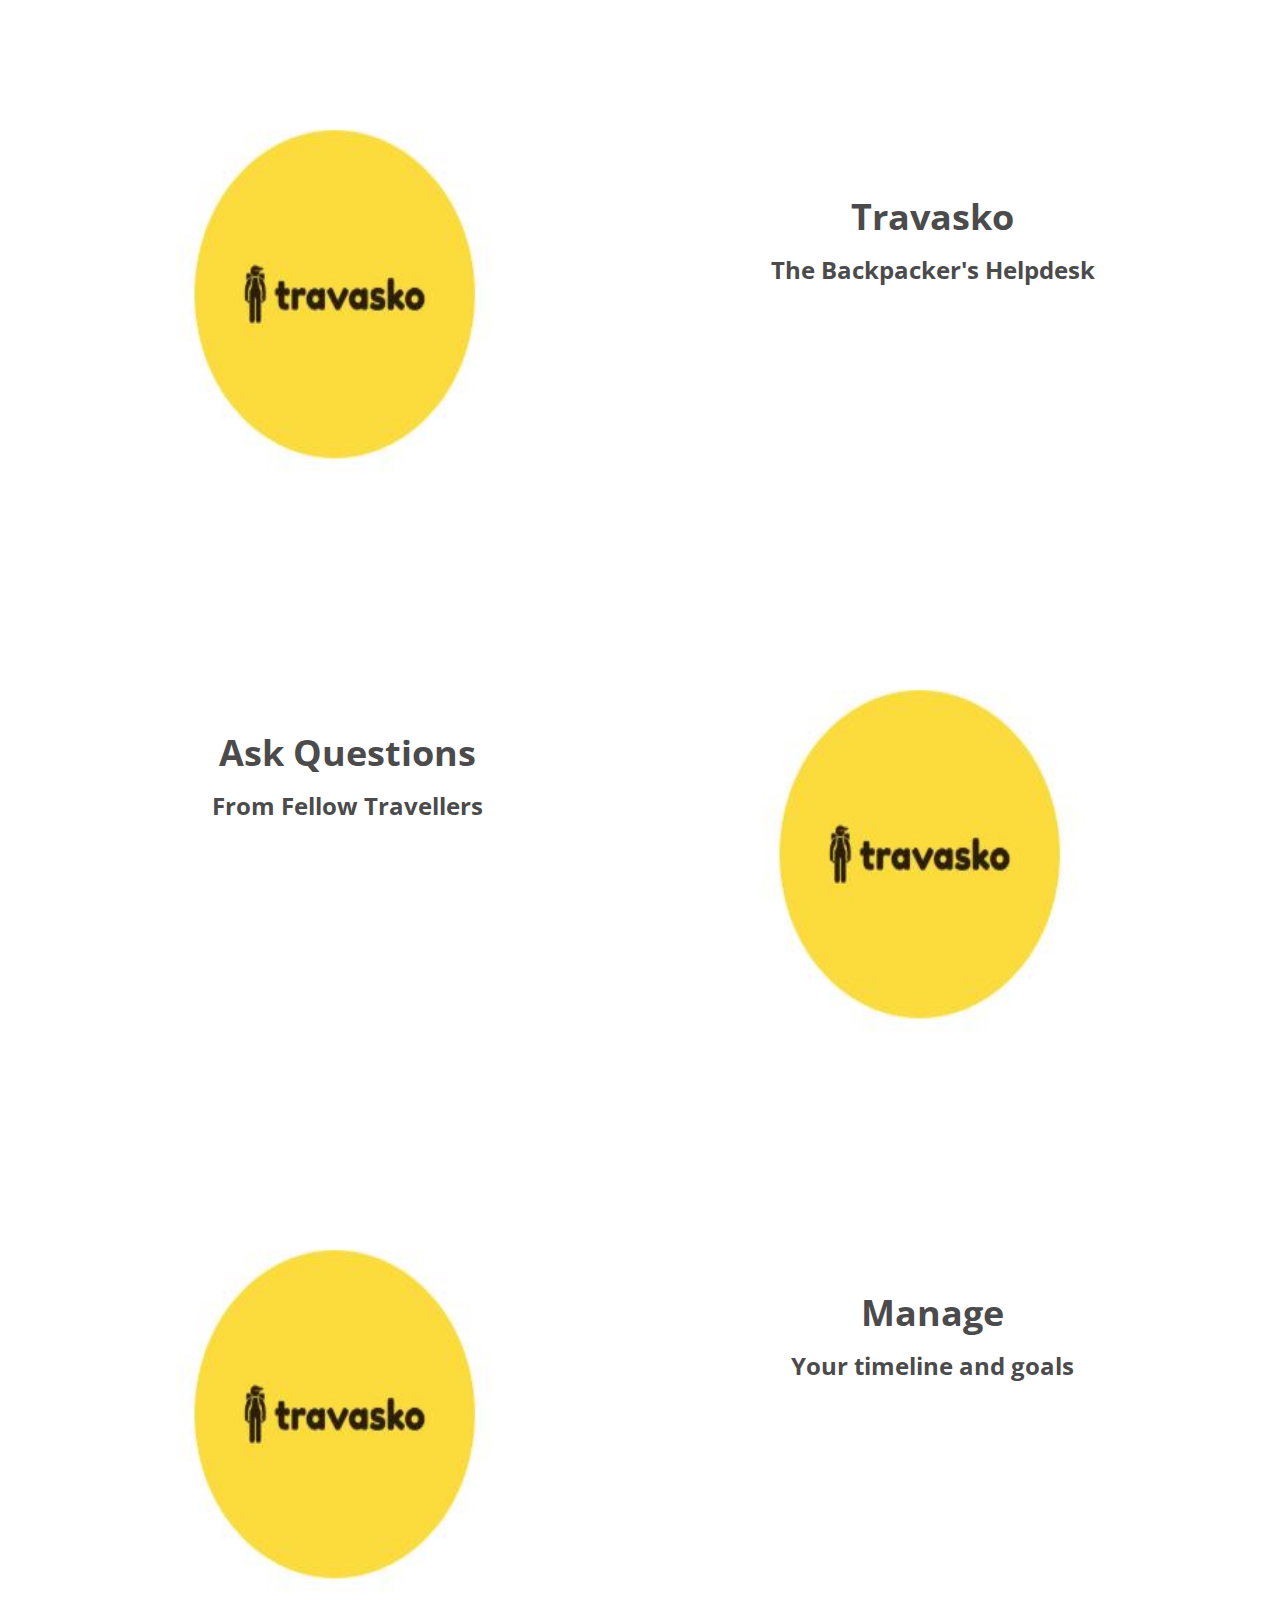
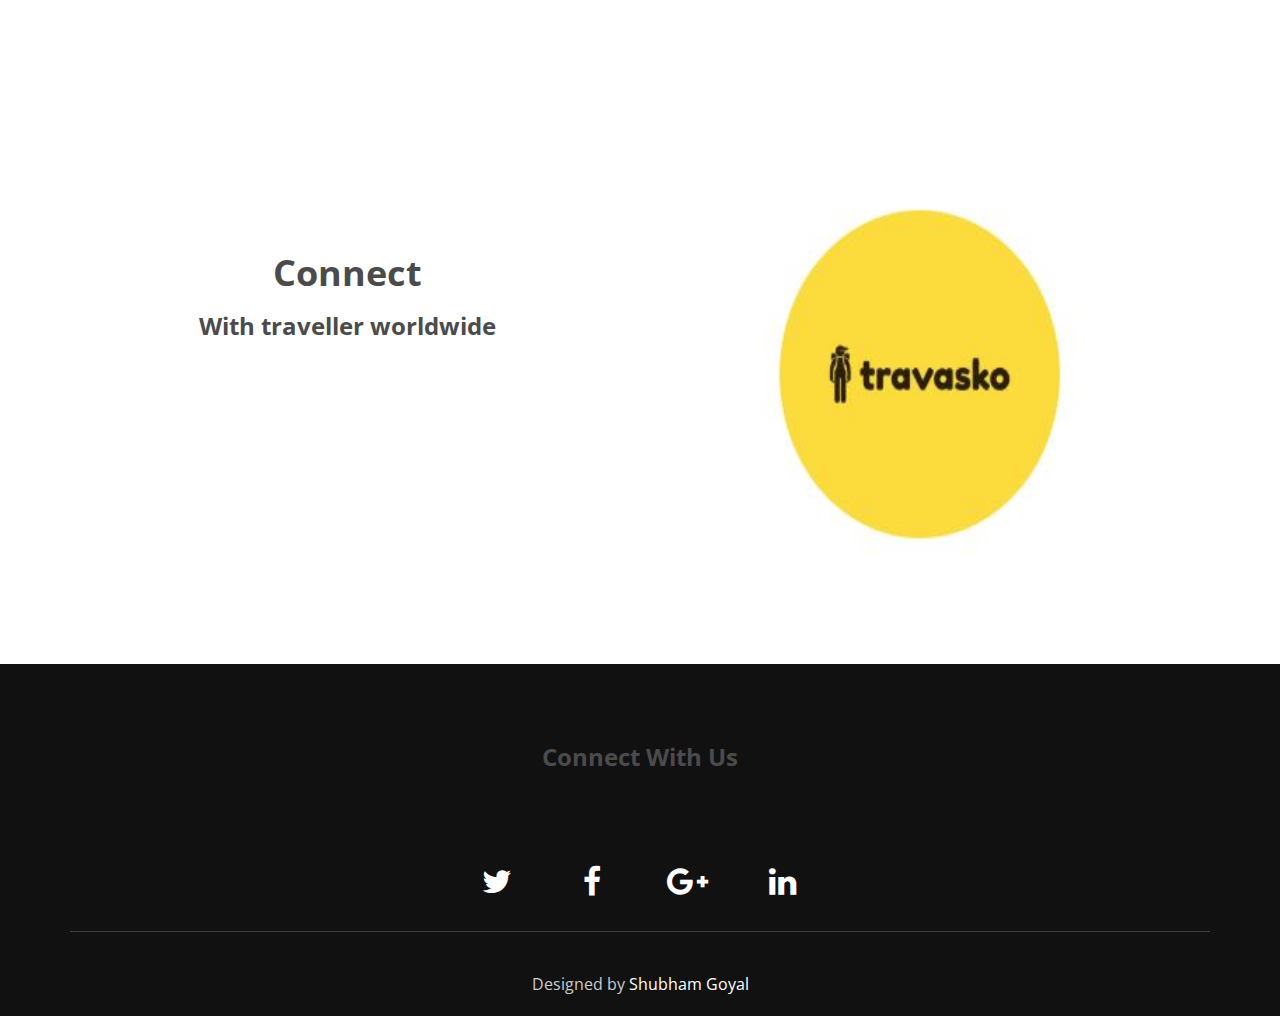
<file: Travasko land Page/index.html>
<!DOCTYPE html>
<html lang="en">

<head>
  <meta charset="utf-8">
  <meta name="viewport" content="width=device-width, initial-scale=1">
  <title>Mentor Education Bootstrap Theme</title>
  <meta name="description" content="Free Bootstrap Theme by BootstrapMade.com">
  <meta name="keywords" content="free website templates, free bootstrap themes, free template, free bootstrap, free website template">

  <link rel="stylesheet" type="text/css" href="https://fonts.googleapis.com/css?family=Open+Sans|Candal|Alegreya+Sans">
  <link rel="stylesheet" type="text/css" href="css/font-awesome.min.css">
  <link rel="stylesheet" type="text/css" href="css/bootstrap.min.css">
  <link rel="stylesheet" type="text/css" href="css/imagehover.min.css">
  <link rel="stylesheet" type="text/css" href="css/style.css">
  <!-- =======================================================
    Theme Name: Mentor
    Theme URL: https://bootstrapmade.com/mentor-free-education-bootstrap-theme/
    Author: BootstrapMade.com
    Author URL: https://bootstrapmade.com
  ======================================================= -->
</head>

<body>
  
    </br>
  <section id="testimonial" class="section-padding">
    <div class="container">
      <div class="row">
       
        <div class="col-md-6 col-sm-6">
          <div class="text-comment">
            <center><img src="img/TravaskoLogo.png" alt="Smiley face" width="450" height="400"></center>
          </div>
        </div>
        <div class="col-md-6 col-sm-6">
          <div class="text-comment">
              </br></br></br>
            <h1><center>Travasko</center></h1>
              <h2><center>The Backpacker's Helpdesk</center></h2>
          </div>
        </div>
      </div>
    </div>
  </section>
    <section id="testimonial" class="section-padding">
    <div class="container">
      <div class="row">
       
        <div class="col-md-6 col-sm-6">
          <div class="text-comment">
              </br></br>
            <h1><center>Ask Questions</center></h1>
              <h2><center>From Fellow Travellers</center></h2>
          </div>
        </div>
        <div class="col-md-6 col-sm-6">
          <div class="text-comment">
                        <center><img src="img/TravaskoLogo.png" alt="Smiley face" width="450" height="400"></center>
          </div>
        </div>
      </div>
    </div>
  </section>
    <section id="testimonial" class="section-padding">
    <div class="container">
      <div class="row">
       
        <div class="col-md-6 col-sm-6">
          <div class="text-comment">
                                   <center><img src="img/TravaskoLogo.png" alt="Smiley face" width="450" height="400"></center>
          </div>
        </div>
        <div class="col-md-6 col-sm-6">
          <div class="text-comment">
              </br></br>
          <h1><center>Manage</center></h1>
              <h2><center>Your timeline and goals</center></h2>
          </div>
        </div>
      </div>
    </div>
  </section>
    <section id="testimonial" class="section-padding">
    <div class="container">
      <div class="row">
       
        <div class="col-md-6 col-sm-6">
          <div class="text-comment">
              </br></br>
            <h1><center>Connect</center></h1>
              <h2><center>With traveller worldwide</center></h2>
          </div>
        </div>
        <div class="col-md-6 col-sm-6">
          <div class="text-comment">
                                   <center><img src="img/TravaskoLogo.png" alt="Smiley face" width="450" height="400"></center>
          </div>
        </div>
      </div>
    </div>
  </section>
  <!--/ Testimonial-->
  <!--Courses-->
  
  <!--/ Courses-->
  <!--Pricing-->
  
  <!--/ Pricing-->
  <!--Contact-->
  
  <!--/ Contact-->
  <!--Footer-->
  <footer id="footer" class="footer">
    <div class="container text-center">

      <h2>Connect With Us</h2>

      
      <!-- End newsletter-form -->
      <ul class="social-links">
        <li><a href="#link"><i class="fa fa-twitter fa-fw"></i></a></li>
        <li><a href="#link"><i class="fa fa-facebook fa-fw"></i></a></li>
        <li><a href="#link"><i class="fa fa-google-plus fa-fw"></i></a></li>
        <li><a href="#link"><i class="fa fa-linkedin fa-fw"></i></a></li>
      </ul>
      
        Designed by <a href="  ">Shubham Goyal</a>
      </div>
    </div>
  </footer>
  <!--/ Footer-->

  <script src="js/jquery.min.js"></script>
  <script src="js/jquery.easing.min.js"></script>
  <script src="js/bootstrap.min.js"></script>
  <script src="js/custom.js"></script>
  <script src="contactform/contactform.js"></script>

</body>

</html>
</file>
<file: Travasko land Page/css/imagehover.min.css>
/*
 * ImageHover.css - http://www.imagehover.io
 */
 [class*=' imghvr-'],[class^=imghvr-]{position:relative;display:inline-block;margin:0;max-width:100%;background-color:#2266a5;color:#fff;overflow:hidden;-webkit-backface-visibility:hidden;backface-visibility:hidden;-moz-osx-font-smoothing:grayscale;-webkit-transform:translateZ(0);transform:translateZ(0)}[class*=' imghvr-']>img,[class^=imghvr-]>img{vertical-align:top;max-width:100%}[class*=' imghvr-'] figcaption,[class^=imghvr-] figcaption{background-color:#135796;padding:30px;position:absolute;top:0;bottom:0;left:0;right:0;color:#fff}[class*=' imghvr-'] figcaption h1,[class*=' imghvr-'] figcaption h2,[class*=' imghvr-'] figcaption h3,[class*=' imghvr-'] figcaption h4,[class*=' imghvr-'] figcaption h5,[class*=' imghvr-'] figcaption h6,[class^=imghvr-] figcaption h1,[class^=imghvr-] figcaption h2,[class^=imghvr-] figcaption h3,[class^=imghvr-] figcaption h4,[class^=imghvr-] figcaption h5,[class^=imghvr-] figcaption h6{color:#fff}[class*=' imghvr-'] a,[class^=imghvr-] a{position:absolute;top:0;bottom:0;left:0;right:0;z-index:1}[class*=' imghvr-'],[class*=' imghvr-'] *,[class*=' imghvr-'] :after,[class*=' imghvr-'] :before,[class*=' imghvr-']:after,[class*=' imghvr-']:before,[class^=imghvr-],[class^=imghvr-] *,[class^=imghvr-] :after,[class^=imghvr-] :before,[class^=imghvr-]:after,[class^=imghvr-]:before{-webkit-box-sizing:border-box;box-sizing:border-box;-webkit-transition:all .35s ease;transition:all .35s ease}[class*=' imghvr-fade'] figcaption,[class*=' imghvr-fade']:hover>img,[class^=imghvr-fade] figcaption,[class^=imghvr-fade]:hover>img{opacity:0}[class*=' imghvr-fade']:hover figcaption,[class^=imghvr-fade]:hover figcaption{opacity:1}[class*=' imghvr-fade']:hover figcaption,[class*=' imghvr-fade']:hover>img,[class^=imghvr-fade]:hover figcaption,[class^=imghvr-fade]:hover>img{-webkit-transform:translate(0,0);transform:translate(0,0)}.imghvr-fade-in-up figcaption{-webkit-transform:translate(0,15%);transform:translate(0,15%)}.imghvr-fade-in-down figcaption{-webkit-transform:translate(0,-15%);transform:translate(0,-15%)}.imghvr-fade-in-left figcaption{-webkit-transform:translate(-15%,0);transform:translate(-15%,0)}.imghvr-fade-in-right figcaption{-webkit-transform:translate(15%,0);transform:translate(15%,0)}[class*=' imghvr-push-']:hover figcaption,[class^=imghvr-push-]:hover figcaption{-webkit-transform:translate(0,0);transform:translate(0,0)}.imghvr-push-up figcaption{-webkit-transform:translateY(100%);transform:translateY(100%)}.imghvr-push-down figcaption,.imghvr-push-up:hover>img{-webkit-transform:translateY(-100%);transform:translateY(-100%)}.imghvr-push-down:hover>img{-webkit-transform:translateY(100%);transform:translateY(100%)}.imghvr-push-left figcaption{-webkit-transform:translateX(100%);transform:translateX(100%)}.imghvr-push-left:hover>img,.imghvr-push-right figcaption{-webkit-transform:translateX(-100%);transform:translateX(-100%)}.imghvr-push-right:hover>img{-webkit-transform:translateX(100%);transform:translateX(100%)}[class*=' imghvr-slide-']:hover figcaption,[class^=imghvr-slide-]:hover figcaption{-webkit-transform:translate(0,0);transform:translate(0,0)}.imghvr-slide-up figcaption{-webkit-transform:translateY(100%);transform:translateY(100%)}.imghvr-slide-down figcaption{-webkit-transform:translateY(-100%);transform:translateY(-100%)}.imghvr-slide-left figcaption{-webkit-transform:translateX(100%);transform:translateX(100%)}.imghvr-slide-right figcaption{-webkit-transform:translateX(-100%);transform:translateX(-100%)}.imghvr-slide-top-left figcaption{-webkit-transform:translate(-100%,-100%);transform:translate(-100%,-100%)}.imghvr-slide-top-right figcaption{-webkit-transform:translate(100%,-100%);transform:translate(100%,-100%)}.imghvr-slide-bottom-left figcaption{-webkit-transform:translate(-100%,100%);transform:translate(-100%,100%)}.imghvr-slide-bottom-right figcaption{-webkit-transform:translate(100%,100%);transform:translate(100%,100%)}[class*=' imghvr-reveal-']:before,[class^=imghvr-reveal-]:before{position:absolute;top:0;bottom:0;left:0;right:0;content:'';background-color:#135796}[class*=' imghvr-reveal-'] figcaption,[class^=imghvr-reveal-] figcaption{opacity:0}[class*=' imghvr-reveal-']:hover:before,[class^=imghvr-reveal-]:hover:before{-webkit-transform:translate(0,0);transform:translate(0,0)}[class*=' imghvr-reveal-']:hover figcaption,[class^=imghvr-reveal-]:hover figcaption{opacity:1;-webkit-transition-delay:.21s;transition-delay:.21s}.imghvr-reveal-up:before{-webkit-transform:translateY(100%);transform:translateY(100%)}.imghvr-reveal-down:before{-webkit-transform:translateY(-100%);transform:translateY(-100%)}.imghvr-reveal-left:before{-webkit-transform:translateX(100%);transform:translateX(100%)}.imghvr-reveal-right:before{-webkit-transform:translateX(-100%);transform:translateX(-100%)}.imghvr-reveal-top-left:before{-webkit-transform:translate(-100%,-100%);transform:translate(-100%,-100%)}.imghvr-reveal-top-right:before{-webkit-transform:translate(100%,-100%);transform:translate(100%,-100%)}.imghvr-reveal-bottom-left:before{-webkit-transform:translate(-100%,100%);transform:translate(-100%,100%)}.imghvr-reveal-bottom-right:before{-webkit-transform:translate(100%,100%);transform:translate(100%,100%)}[class*=' imghvr-hinge-'],[class^=imghvr-hinge-]{-webkit-perspective:50em;perspective:50em}[class*=' imghvr-hinge-'] figcaption,[class^=imghvr-hinge-] figcaption{opacity:0;z-index:1}[class*=' imghvr-hinge-']:hover img,[class^=imghvr-hinge-]:hover img{opacity:0}[class*=' imghvr-hinge-']:hover figcaption,[class^=imghvr-hinge-]:hover figcaption{opacity:1;-webkit-transition-delay:.21s;transition-delay:.21s}.imghvr-hinge-up img{-webkit-transform-origin:50% 0;-ms-transform-origin:50% 0;transform-origin:50% 0}.imghvr-hinge-up figcaption{-webkit-transform:rotateX(90deg);transform:rotateX(90deg);-webkit-transform-origin:50% 100%;-ms-transform-origin:50% 100%;transform-origin:50% 100%}.imghvr-hinge-up:hover>img{-webkit-transform:rotateX(-90deg);transform:rotateX(-90deg)}.imghvr-hinge-up:hover figcaption{-webkit-transform:rotateX(0);transform:rotateX(0)}.imghvr-hinge-down img{-webkit-transform-origin:50% 100%;-ms-transform-origin:50% 100%;transform-origin:50% 100%}.imghvr-hinge-down figcaption{-webkit-transform:rotateX(-90deg);transform:rotateX(-90deg);-webkit-transform-origin:50% -50%;-ms-transform-origin:50% -50%;transform-origin:50% -50%}.imghvr-hinge-down:hover>img{-webkit-transform:rotateX(90deg);transform:rotateX(90deg);opacity:0}.imghvr-hinge-down:hover figcaption{-webkit-transform:rotateX(0);transform:rotateX(0)}.imghvr-hinge-left img{-webkit-transform-origin:0 50%;-ms-transform-origin:0 50%;transform-origin:0 50%}.imghvr-hinge-left figcaption{-webkit-transform:rotateY(-90deg);transform:rotateY(-90deg);-webkit-transform-origin:100% 50%;-ms-transform-origin:100% 50%;transform-origin:100% 50%}.imghvr-hinge-left:hover>img{-webkit-transform:rotateY(90deg);transform:rotateY(90deg)}.imghvr-hinge-left:hover figcaption{-webkit-transform:rotateY(0);transform:rotateY(0)}.imghvr-hinge-right img{-webkit-transform-origin:100% 50%;-ms-transform-origin:100% 50%;transform-origin:100% 50%}.imghvr-hinge-right figcaption{-webkit-transform:rotateY(90deg);transform:rotateY(90deg);-webkit-transform-origin:0 50%;-ms-transform-origin:0 50%;transform-origin:0 50%}.imghvr-hinge-right:hover>img{-webkit-transform:rotateY(-90deg);transform:rotateY(-90deg)}.imghvr-hinge-right:hover figcaption{-webkit-transform:rotateY(0);transform:rotateY(0)}[class*=' imghvr-flip-'],[class^=imghvr-flip-]{-webkit-perspective:50em;perspective:50em}[class*=' imghvr-flip-'] img,[class^=imghvr-flip-] img{backface-visibility:hidden}[class*=' imghvr-flip-'] figcaption,[class*=' imghvr-flip-']:hover>img,[class^=imghvr-flip-] figcaption,[class^=imghvr-flip-]:hover>img{opacity:0}[class*=' imghvr-flip-']:hover figcaption,[class^=imghvr-flip-]:hover figcaption{opacity:1;-webkit-transition-delay:.13999999999999999s;transition-delay:.13999999999999999s}.imghvr-flip-horiz figcaption{-webkit-transform:rotateX(90deg);transform:rotateX(90deg);-webkit-transform-origin:0 50%;-ms-transform-origin:0 50%;transform-origin:0 50%}.imghvr-flip-horiz:hover img{-webkit-transform:rotateX(-180deg);transform:rotateX(-180deg)}.imghvr-flip-horiz:hover figcaption{-webkit-transform:rotateX(0);transform:rotateX(0)}.imghvr-flip-vert figcaption{-webkit-transform:rotateY(90deg);transform:rotateY(90deg);-webkit-transform-origin:50% 0;-ms-transform-origin:50% 0;transform-origin:50% 0}.imghvr-flip-vert:hover>img{-webkit-transform:rotateY(-180deg);transform:rotateY(-180deg)}.imghvr-flip-vert:hover figcaption{-webkit-transform:rotateY(0);transform:rotateY(0)}.imghvr-flip-diag-1 figcaption{-webkit-transform:rotate3d(1,-1,0,100deg);transform:rotate3d(1,-1,0,100deg)}.imghvr-flip-diag-1:hover>img{-webkit-transform:rotate3d(-1,1,0,100deg);transform:rotate3d(-1,1,0,100deg)}.imghvr-flip-diag-1:hover figcaption{-webkit-transform:rotate3d(0,0,0,0deg);transform:rotate3d(0,0,0,0deg)}.imghvr-flip-diag-2 figcaption{-webkit-transform:rotate3d(1,1,0,100deg);transform:rotate3d(1,1,0,100deg)}.imghvr-flip-diag-2:hover>img{-webkit-transform:rotate3d(-1,-1,0,100deg);transform:rotate3d(-1,-1,0,100deg)}.imghvr-flip-diag-2:hover figcaption{-webkit-transform:rotate3d(0,0,0,0deg);transform:rotate3d(0,0,0,0deg)}[class*=' imghvr-shutter-out-']:before,[class^=imghvr-shutter-out-]:before{background:#135796;position:absolute;content:'';-webkit-transition-delay:105ms;transition-delay:105ms}[class*=' imghvr-shutter-out-'] figcaption,[class^=imghvr-shutter-out-] figcaption{opacity:0;-webkit-transition-delay:0s;transition-delay:0s}[class*=' imghvr-shutter-out-']:hover:before,[class^=imghvr-shutter-out-]:hover:before{-webkit-transition-delay:0s;transition-delay:0s}[class*=' imghvr-shutter-out-']:hover figcaption,[class^=imghvr-shutter-out-]:hover figcaption{opacity:1;-webkit-transition-delay:105ms;transition-delay:105ms}.imghvr-shutter-out-horiz:before{left:50%;right:50%;top:0;bottom:0}.imghvr-shutter-out-horiz:hover:before{left:0;right:0}.imghvr-shutter-out-vert:before{top:50%;bottom:50%;left:0;right:0}.imghvr-shutter-out-vert:hover:before{top:0;bottom:0}.imghvr-shutter-out-diag-1:before{top:50%;bottom:50%;left:-35%;right:-35%;-webkit-transform:rotate(45deg);transform:rotate(45deg)}.imghvr-shutter-out-diag-1:hover:before{top:-35%;bottom:-35%}.imghvr-shutter-out-diag-2:before{top:50%;bottom:50%;left:-35%;right:-35%;-webkit-transform:rotate(-45deg);transform:rotate(-45deg)}.imghvr-shutter-out-diag-2:hover:before{top:-35%;bottom:-35%}[class*=' imghvr-shutter-in-']:after,[class*=' imghvr-shutter-in-']:before,[class^=imghvr-shutter-in-]:after,[class^=imghvr-shutter-in-]:before{background:#135796;position:absolute;content:''}[class*=' imghvr-shutter-in-']:after,[class^=imghvr-shutter-in-]:after{top:0;left:0}[class*=' imghvr-shutter-in-']:before,[class^=imghvr-shutter-in-]:before{right:0;bottom:0}[class*=' imghvr-shutter-in-'] figcaption,[class^=imghvr-shutter-in-] figcaption{opacity:0;z-index:1}[class*=' imghvr-shutter-in-']:hover figcaption,[class^=imghvr-shutter-in-]:hover figcaption{opacity:1;-webkit-transition-delay:.21s;transition-delay:.21s}.imghvr-shutter-in-horiz:after,.imghvr-shutter-in-horiz:before{width:0;height:100%}.imghvr-shutter-in-horiz:hover:after,.imghvr-shutter-in-horiz:hover:before{width:50%}.imghvr-shutter-in-vert:after,.imghvr-shutter-in-vert:before{height:0;width:100%}.imghvr-shutter-in-vert:hover:after,.imghvr-shutter-in-vert:hover:before{height:50%}.imghvr-shutter-in-out-horiz:after,.imghvr-shutter-in-out-horiz:before{width:0;height:100%}.imghvr-shutter-in-out-horiz:hover:after,.imghvr-shutter-in-out-horiz:hover:before{width:100%;opacity:.75}.imghvr-shutter-in-out-vert:after,.imghvr-shutter-in-out-vert:before{height:0;width:100%}.imghvr-shutter-in-out-vert:hover:after,.imghvr-shutter-in-out-vert:hover:before{height:100%;opacity:.75}.imghvr-shutter-in-out-diag-1:after,.imghvr-shutter-in-out-diag-1:before{width:200%;height:200%;-webkit-transition:all .6s ease;transition:all .6s ease;opacity:.75}.imghvr-shutter-in-out-diag-1:after{-webkit-transform:skew(-45deg) translateX(-150%);transform:skew(-45deg) translateX(-150%)}.imghvr-shutter-in-out-diag-1:before{-webkit-transform:skew(-45deg) translateX(150%);transform:skew(-45deg) translateX(150%)}.imghvr-shutter-in-out-diag-1:hover:after{-webkit-transform:skew(-45deg) translateX(-50%);transform:skew(-45deg) translateX(-50%)}.imghvr-shutter-in-out-diag-1:hover:before{-webkit-transform:skew(-45deg) translateX(50%);transform:skew(-45deg) translateX(50%)}.imghvr-shutter-in-out-diag-2:after,.imghvr-shutter-in-out-diag-2:before{width:200%;height:200%;-webkit-transition:all .6s ease;transition:all .6s ease;opacity:.75}.imghvr-shutter-in-out-diag-2:after{-webkit-transform:skew(45deg) translateX(-100%);transform:skew(45deg) translateX(-100%)}.imghvr-shutter-in-out-diag-2:before{-webkit-transform:skew(45deg) translateX(100%);transform:skew(45deg) translateX(100%)}.imghvr-shutter-in-out-diag-2:hover:after,.imghvr-shutter-in-out-diag-2:hover:before{-webkit-transform:skew(45deg) translateX(0);transform:skew(45deg) translateX(0)}[class*=' imghvr-fold'],[class^=imghvr-fold]{-webkit-perspective:50em;perspective:50em}[class*=' imghvr-fold'] img,[class^=imghvr-fold] img{-webkit-transform-origin:50% 0;-ms-transform-origin:50% 0;transform-origin:50% 0}[class*=' imghvr-fold'] figcaption,[class^=imghvr-fold] figcaption{z-index:1;opacity:0}[class*=' imghvr-fold']:hover>img,[class^=imghvr-fold]:hover>img{opacity:0;-webkit-transition-delay:0;transition-delay:0}[class*=' imghvr-fold']:hover figcaption,[class^=imghvr-fold]:hover figcaption{-webkit-transform:rotateX(0) translate3d(0,0,0) scale(1);transform:rotateX(0) translate3d(0,0,0) scale(1);opacity:1;-webkit-transition-delay:.21s;transition-delay:.21s}.imghvr-fold-up>img{-webkit-transform-origin:50% 0;-ms-transform-origin:50% 0;transform-origin:50% 0}.imghvr-fold-up figcaption{-webkit-transform:rotateX(-90deg) translate3d(0,-50%,0) scale(.6);transform:rotateX(-90deg) translate3d(0,-50%,0) scale(.6);-webkit-transform-origin:50% 100%;-ms-transform-origin:50% 100%;transform-origin:50% 100%}.imghvr-fold-up:hover>img{-webkit-transform:rotateX(90deg) scale(.6) translateY(50%);transform:rotateX(90deg) scale(.6) translateY(50%)}.imghvr-fold-down>img{-webkit-transform-origin:50% 100%;-ms-transform-origin:50% 100%;transform-origin:50% 100%}.imghvr-fold-down figcaption{-webkit-transform:rotateX(90deg) translate3d(0,50%,0) scale(.6);transform:rotateX(90deg) translate3d(0,50%,0) scale(.6);-webkit-transform-origin:50% 0;-ms-transform-origin:50% 0;transform-origin:50% 0}.imghvr-fold-down:hover>img{-webkit-transform:rotateX(-90deg) scale(.6) translateY(-50%);transform:rotateX(-90deg) scale(.6) translateY(-50%)}.imghvr-fold-left>img{-webkit-transform-origin:0 50%;-ms-transform-origin:0 50%;transform-origin:0 50%}.imghvr-fold-left figcaption{-webkit-transform:rotateY(90deg) translate3d(-50%,0,0) scale(.6);transform:rotateY(90deg) translate3d(-50%,0,0) scale(.6);-webkit-transform-origin:100% 50%;-ms-transform-origin:100% 50%;transform-origin:100% 50%}.imghvr-fold-left:hover>img{-webkit-transform:rotateY(-90deg) scale(.6) translateX(50%);transform:rotateY(-90deg) scale(.6) translateX(50%)}.imghvr-fold-right{-webkit-perspective:50em;perspective:50em}.imghvr-fold-right>img{-webkit-transform-origin:100% 50%;-ms-transform-origin:100% 50%;transform-origin:100% 50%}.imghvr-fold-right figcaption{-webkit-transform:rotateY(-90deg) translate3d(50%,0,0) scale(.6);transform:rotateY(-90deg) translate3d(50%,0,0) scale(.6);-webkit-transform-origin:0 50%;-ms-transform-origin:0 50%;transform-origin:0 50%}.imghvr-fold-right:hover>img{-webkit-transform:rotateY(90deg) scale(.6) translateX(-50%);transform:rotateY(90deg) scale(.6) translateX(-50%)}.imghvr-zoom-in figcaption{opacity:0;-webkit-transform:scale(.5);transform:scale(.5)}.imghvr-zoom-in:hover figcaption{-webkit-transform:scale(1);transform:scale(1);opacity:1}[class*=' imghvr-zoom-out'] figcaption,[class^=imghvr-zoom-out] figcaption{-webkit-transform:scale(.5);transform:scale(.5);-webkit-transform-origin:50% 50%;-ms-transform-origin:50% 50%;transform-origin:50% 50%;opacity:0}[class*=' imghvr-zoom-out'].hover figcaption,[class*=' imghvr-zoom-out']:hover figcaption,[class^=imghvr-zoom-out].hover figcaption,[class^=imghvr-zoom-out]:hover figcaption{-webkit-transform:scale(1);transform:scale(1);opacity:1;-webkit-transition-delay:.35s;transition-delay:.35s}.imghvr-zoom-out:hover>img{-webkit-transform:scale(.5);transform:scale(.5);opacity:0}.imghvr-zoom-out-up.hover>img,.imghvr-zoom-out-up:hover>img{-webkit-animation:imghvr-zoom-out-up .40249999999999997s linear;animation:imghvr-zoom-out-up .40249999999999997s linear;-webkit-animation-iteration-count:1;animation-iteration-count:1;-webkit-animation-fill-mode:forwards;animation-fill-mode:forwards}@-webkit-keyframes imghvr-zoom-out-up{50%{-webkit-transform:scale(.8) translateY(0);transform:scale(.8) translateY(0);opacity:.5}100%{-webkit-transform:scale(.8) translateY(-150%);transform:scale(.8) translateY(-150%);opacity:.5}}@keyframes imghvr-zoom-out-up{50%{-webkit-transform:scale(.8) translateY(0);transform:scale(.8) translateY(0);opacity:.5}100%{-webkit-transform:scale(.8) translateY(-150%);transform:scale(.8) translateY(-150%);opacity:.5}}.imghvr-zoom-out-down.hover>img,.imghvr-zoom-out-down:hover>img{-webkit-animation:imghvr-zoom-out-down .40249999999999997s linear;animation:imghvr-zoom-out-down .40249999999999997s linear;-webkit-animation-iteration-count:1;animation-iteration-count:1;-webkit-animation-fill-mode:forwards;animation-fill-mode:forwards}@-webkit-keyframes imghvr-zoom-out-down{50%{-webkit-transform:scale(.8) translateY(0);transform:scale(.8) translateY(0);opacity:.5}100%{-webkit-transform:scale(.8) translateY(150%);transform:scale(.8) translateY(150%);opacity:.5}}@keyframes imghvr-zoom-out-down{50%{-webkit-transform:scale(.8) translateY(0);transform:scale(.8) translateY(0);opacity:.5}100%{-webkit-transform:scale(.8) translateY(150%);transform:scale(.8) translateY(150%);opacity:.5}}.imghvr-zoom-out-left.hover>img,.imghvr-zoom-out-left:hover>img{-webkit-animation:imghvr-zoom-out-left .40249999999999997s linear;animation:imghvr-zoom-out-left .40249999999999997s linear;-webkit-animation-iteration-count:1;animation-iteration-count:1;-webkit-animation-fill-mode:forwards;animation-fill-mode:forwards}@-webkit-keyframes imghvr-zoom-out-left{50%{-webkit-transform:scale(.8) translateX(0);transform:scale(.8) translateX(0);opacity:.5}100%{-webkit-transform:scale(.8) translateX(-150%);transform:scale(.8) translateX(-150%);opacity:.5}}@keyframes imghvr-zoom-out-left{50%{-webkit-transform:scale(.8) translateX(0);transform:scale(.8) translateX(0);opacity:.5}100%{-webkit-transform:scale(.8) translateX(-150%);transform:scale(.8) translateX(-150%);opacity:.5}}.imghvr-zoom-out-right.hover>img,.imghvr-zoom-out-right:hover>img{-webkit-animation:imghvr-zoom-out-right .40249999999999997s linear;animation:imghvr-zoom-out-right .40249999999999997s linear;-webkit-animation-iteration-count:1;animation-iteration-count:1;-webkit-animation-fill-mode:forwards;animation-fill-mode:forwards}@-webkit-keyframes imghvr-zoom-out-right{50%{-webkit-transform:scale(.8) translateX(0);transform:scale(.8) translateX(0);opacity:.5}100%{-webkit-transform:scale(.8) translateX(150%);transform:scale(.8) translateX(150%);opacity:.5}}@keyframes imghvr-zoom-out-right{50%{-webkit-transform:scale(.8) translateX(0);transform:scale(.8) translateX(0);opacity:.5}100%{-webkit-transform:scale(.8) translateX(150%);transform:scale(.8) translateX(150%);opacity:.5}}.imghvr-zoom-out-flip-horiz{-webkit-perspective:50em;perspective:50em}.imghvr-zoom-out-flip-horiz figcaption{opacity:0;-webkit-transform:rotateX(90deg) translateY(-100%) scale(.5);transform:rotateX(90deg) translateY(-100%) scale(.5)}.imghvr-zoom-out-flip-horiz.hover>img,.imghvr-zoom-out-flip-horiz:hover>img{-webkit-transform:rotateX(-100deg) translateY(50%) scale(.5);transform:rotateX(-100deg) translateY(50%) scale(.5);opacity:0;-webkit-transition-delay:0;transition-delay:0}.imghvr-zoom-out-flip-horiz.hover figcaption,.imghvr-zoom-out-flip-horiz:hover figcaption{-webkit-transform:rotateX(0) translateY(0) scale(1);transform:rotateX(0) translateY(0) scale(1);opacity:1;-webkit-transition-delay:.35s;transition-delay:.35s}.imghvr-zoom-out-flip-vert{-webkit-perspective:50em;perspective:50em}.imghvr-zoom-out-flip-vert figcaption{opacity:0;-webkit-transform:rotateY(90deg) translate(50%,0) scale(.5);transform:rotateY(90deg) translate(50%,0) scale(.5)}.imghvr-zoom-out-flip-vert.hover>img,.imghvr-zoom-out-flip-vert:hover>img{-webkit-transform:rotateY(-100deg) translateX(50%) scale(.5);transform:rotateY(-100deg) translateX(50%) scale(.5);opacity:0;-webkit-transition-delay:0;transition-delay:0}.imghvr-zoom-out-flip-vert.hover figcaption,.imghvr-zoom-out-flip-vert:hover figcaption{-webkit-transform:rotateY(0) translate(0,0) scale(1);transform:rotateY(0) translate(0,0) scale(1);opacity:1;-webkit-transition-delay:.35s;transition-delay:.35s}.imghvr-blur figcaption{opacity:0}.imghvr-blur:hover>img{-webkit-filter:blur(30px);filter:blur(30px);-webkit-transform:scale(1.2);transform:scale(1.2);opacity:0}.imghvr-blur:hover figcaption{opacity:1;-webkit-transition-delay:.21s;transition-delay:.21s}
</file>
<file: Travasko land Page/css/style.css>
/*
    Theme Name: Mentor
    Theme URL: https://bootstrapmade.com/mentor-free-education-bootstrap-theme/
    Author: BootstrapMade.com
    Author URL: https://bootstrapmade.com
*/

body {
	font-size: 15px;
    line-height: 1.52;
    color: #717f86;
    font-size: 16px;
	font-family: 'Open Sans', sans-serif;
    font-weight: 400;
}
ol, ul {
	list-style: none;
}
blockquote, q {
	quotes: none;
}
blockquote:before, blockquote:after,
q:before, q:after {
	content: '';
	content: none;
}
table {
	border-collapse: collapse;
	border-spacing: 0;
}
.section-padding{
	padding: 60px 0px;
}
h1, h2, h3, h4, h5, h6{
    font-family: Open Sans, sans-serif;
    font-weight: 700;
    color: #4B4B4C;
}
a{
    color: #5fcf80;
}
a:hover, a:focus{
    color: #5fcf80;
}
/***********************************
Navigation bar
************************************/
.navbar-default .navbar-brand {
    color: #5FCF80;
}
.navbar-default {
    background-color: #ffffff;
}
.course-text{
    padding: 84px;
}
.navbar-default .navbar-nav > li > a {
    color: #717f86;
    font-size: 14px;
    font-weight: 700;
}
.navbar-nav > li > a{
	padding: 0px;
	margin: 10px 5px;
	padding: 10px 15px;
}
.navbar-default .navbar-nav > li > a:focus, .navbar-default .navbar-nav > li > a:hover
{
	color: #5FCF80;
}

.navbar-nav .active a{
    background: none !important;
    color: #5FCF80 !important;
    outline: none;
}

.btn-trial a{
	background-color: #5FCF80;
	border-radius: 25px;
	color: #ffffff !important;
	border: 1px solid #5FCF80;
}
.btn-trial a:hover, .btn-trial a:focus{
	border: 1px solid #5FCF80;
	background-color: #fff;
	color: #5FCF80 !important;
}
.navbar-default .navbar-brand {
    font-family: 'Dosis', sans-serif !important;
    font-weight: 700;
    text-transform: uppercase;
    padding: 0px;
    height: inherit;
    font-size: 36px;
    margin: 20px 0px;
}
.navbar-default .navbar-brand span{
	font-weight: 100 !important;
}
.navbar {
    margin-bottom: 0px;
}
.padding-zero{
	padding: 0px;
}
.mart20{
	margin-top: 20px;
}
/***********************************
Banner
************************************/
.banner{
	background: url('../img/bg-banner.jpg') no-repeat center top;
    background-size: cover;
	min-height: 580px;
    position: relative;
}
.bg-color{
	background-color: RGBA(12, 11, 11, 0.82);
	min-height: 580px;
}
.text-dec{
	font-size: 24px;
	padding: 10px 20px;
    margin: 15px 0;
	text-transform: uppercase;
    color: #fff;
}
.text-border{
	border: 5px solid #5FCF80;
	display: inline-block;
	margin-top: 150px;
}
.intro-para{
	font-family: 'Alegreya Sans', sans-serif;
	font-size: 45px;
	color: #fff;
	margin-top: 30px;
}
.quote .btn{
    background-color:
}
.modal-dialog {
    width: 600px;
    margin: 150px auto;
}
.mouse {
    width: 25px;
    height: 45px;
    border: 2px solid #fff;
    position: absolute;
    bottom: 40px;
    left: 50%;
    margin-left: -12.5px;
    border-radius: 12px;
}
@-webkit-keyframes rotateplane {
    0%   {top:10px;}
    25%  {top:14px;}
    50%  {top:19px;}
    75%  {top:24px;}
    100% {top:28px;}
}
@-moz-keyframes rotateplane {
    0%   {top:10px;}
    25%  {top:14px;}
    50%  {top:19px;}
    75%  {top:24px;}
    100% {top:28px;}
}
@-o-keyframes rotateplane {
    0%   {top:10px;}
    25%  {top:14px;}
    50%  {top:19px;}
    75%  {top:24px;}
    100% {top:28px;}
}
.mouse::after {
    content: "";
    position: absolute;
    height: 5px;
    width: 5px;
    background-color: #fff;
    border-radius: 100%;
    left: 50%;
    top:10px;
    margin-left: -2.5px;
    transition:all 0.3s ease-in;

     -webkit-animation-name: rotateplane; /* Chrome, Safari, Opera */
    -webkit-animation-duration: 2s; /* Chrome, Safari, Opera */
    animation-name: rotateplane;
    animation-duration: 2s;
    animation-iteration-count: infinite;
}
.modal-content h4 {
    font-size: 1.5em;
    font-weight: 700;
}
.login-box-body {
    padding: 15px 30px;
}
.login-box-msg, .register-box-msg {
    margin: 0px;
    text-align: center;
    padding: 0px 20px 20px;
}
.modal-sm {
    width: 400px;
}
.padleft-right{
    padding-left: 5px;
    padding-right: 0px;
}
.big-text{
    font-size: 35px;
}
.small-text{
    font-size: 16px;
}
.quote .btn{
    background-color: #5fcf80;
    color: #fff;
    -webkit-transition: all 0.3s ease-in-out;
  -moz-transition: all 0.3s ease-in-out;
  transition: all 0.3s ease-in-out;
  margin-top: 10px;
}
.quote .btn:hover, .quote .btn:focus{
    background-color: #fff;
    color: #5fcf80;
    border-color: #fff;
     -webkit-transition: all 0.3s ease-in-out;
  -moz-transition: all 0.3s ease-in-out;
  transition: all 0.3s ease-in-out;
}
/***********************************
Features
************************************/
h2{
	font-size: 24px;
	padding-bottom: 15px;
}
.bottom-line{
	width: 25px;
	height: 3px;
	background-color: rgb(99, 122, 145);
}
.fea{
	margin-top: 25px;
}
.fea-img {
  width: 20%;
}
.heading {
    width: 80%;
}
.fea i {
    font-size: 39px;
    color: #5FCF80;
    margin-top: 7px;
}
.heading h4 {
    font-size: 17px;
    line-height: 1.25;
    font-weight: 700;
    color: #000;
    margin: 10px 0px;
    text-align: left;
}
.heading p {
  text-align: left;
}
/***********************************
 Organisations
************************************/
#organisations{
    background-color: rgb(247, 247, 247);
}
.orga-stru
{
    background-color: #5FCF80;
    width: 109px;
    height: auto;
    padding: 10px 10px 25px 10px;
    text-align: center;
    border-radius: 0px 80px 99px 99px;
    -moz-border-radius: 0px 80px 99px 99px;
    -webkit-border-radius: 0px 80px 99px 99px;
    -o-border-radius: 0px 80px 99px 99px;
}
.orga-stru h3 {
    font-size: 36px;
    color: white;
    font-weight: bold;
}
.orga-stru p {
    font-size: 14px;
    color: white;
    font-weight: normal;
    line-height: 20px;
    padding-top: 15px;
}
.orga-stru i
{
    font-size: 150px;
    margin-top: 35px;
    color: rgb(255, 255, 255);
}
h3.det-txt {
    font-size: 40px;
    font-weight: bold;
    text-transform: uppercase;
}
h4.sm-txt {
    color: #5FCF80;
    font-size: 24px;
}
p.det-p {
    padding: 40px 0px;
}
#pricing{
    background: rgb(247, 247, 247);
}
/***********************************
Cta
************************************/
#cta-2{
    padding: 140px 0;
}
.cta-2-txt {
    font-size: 24px;
    padding-bottom: 15px;
    text-align: center;
    margin: 0 auto;
    line-height: 34px !important;
}
.cta-2-form input[type="email"] {
    border: 0px solid #CCC;
    padding: 13px 40px;
    font-size: 18px;
    color: #2b5d83;
    font-weight: 100;
    min-width: 280px;
    margin-left: -4px;
    margin-bottom: 2px;
    border: 1px solid #5fcf80;
    background-color: rgb(247, 247, 247);
    border-radius: 30px 0px 0px 30px;
}
.cta-2-form-submit-btn {
    font-size: 18px;
    text-transform: capitalize;
    color: #fff;
    background-color: #5fcf80;
    border: 2px solid #fff;
    padding: 14px 30px;
    margin-left: -4px;
    transition: all 0.3s;
    -moz-transition: all 0.3s;
    -webkit-transition: all 0.3s;
    -o-transition: all 0.3s;
    border-width: 1px 1px 1px 0px;
    border-radius: 0px 30px 30px 0px;
}
/***********************************
Work Shop
************************************/
#work-shop {
    background-color: rgb(247, 247, 247);
}
.service-box{
    background: #fff;
    padding: 60px 30px 80px;
    box-shadow: 0px 0px 1px 1px rgba(0,0,0,0.1);
}
.icon-box i {
    color: #5FCF80;
    font-size: 65px;
}
.ser-text {
    font-size: 24px;
}
.icon-box, .icon-text {
    padding: 20px 0px 0px;
}
/***********************************
Mentor Team
************************************/
.pm-staff-profile-image{
  width: 150px;
  height: 150px;
  background-color: #C6C6C6;
  border-radius: 50%;
  display: inline-block;
}
.pm-staff-profile-details {
    padding: 20px 20px;
}
.pm-staff-profile-name {
    font-size: 24px;
    text-transform: capitalize;
    color: #2b5d83;
}
.pm-staff-profile-title {
    text-transform: capitalize;
    color: #4b4b4b;
    font-weight: 500;
    padding: 12px 0px;
}
.pm-staff-profile-bio {
  text-transform: capitalize;
  color: #4b4b4b;
  font-weight: 100;
}
/***********************************
Testimonial
************************************/
#testimonial{
    background-color: #ffffff;
}
.bg-white{
    background-color: #fff !important;
}
.text-comment{
  background-color: rgb(255, 255, 255);
  padding: 20px;
}
.text-par{
  font-size: 20px;
  padding-bottom: 15px;
}
/***********************************
Course
************************************/
[class*=" imghvr-"] figcaption, [class^="imghvr-"] figcaption {
    background-color: #5FCF80;
}
[class*=" imghvr-"], [class^="imghvr-"] {
    background-color: #5FCF80;
    color: #fff;
}
/***********************************
Price Table
************************************/
.price-table {
    box-shadow: 0px 0px 1px 0px RGBA(0, 0, 0, 0.4);
    position: relative;
}
.price-table .pricing-head {
    background: #fff;
    padding: 40px;
    text-align: center;
}
.price-table .pricing-head h4 {
    font-size: 22px;
    color: #232c3b;
    margin-top: 0px;
    letter-spacing: 1px;
    border-bottom: 1px solid #232c3b;
    padding-bottom: 20px;
}
.pricing-head .amount {
    font-size: 60px;
    font-weight: bold;
}
.pricing-head .curency {
    display: inline-block;
    position: relative;
    top: -30px;
    font-size: 20px;
}
.price-in {
    background: #fff;
    text-align: center;
}
.btn-bg {
    border: 0px;
    border-radius: 0px;
    color: #fff !important;
    padding: 20px 0px;
    font-weight: bold !important;
    font-size: 14px;
    background-color: #5fcf80;
}
/***********************************
Contact Us
************************************/
.contact form .form {
    width: 100%;
    height: auto;
    padding: 15px 15px 12px;
    font-size: 18px;
    margin-bottom: 18px;
    color: #7f7f7f;
    letter-spacing: 0.5px;
}
#contact .form-control {
    background: #fafafa;
    border: 1px solid rgba(119, 81, 81, 0.34);
    width: 100%;
	margin-bottom: 15px;
    border-radius: 0;

}
.textarea {
    height: 228px;
    max-width: 100%;
    max-height: 229px;
}
.light {
    font-weight: 100;
}
.white{
    color: #fff !important;
}

.validation {
    color: red;
    display:none;
    margin: 0 0 20px;
    font-weight:400;
    font-size:13px;
}

#sendmessage {
    color: green;
    border:1px solid green;
    display:none;
    text-align:center;
    padding:15px;
    font-weight:600;
    margin-bottom:15px;
}

#errormessage {
    color: red;
    display:none;
    border:1px solid red;
    text-align:center;
    padding:15px;
    font-weight:600;
    margin-bottom:15px;
}

#sendmessage.show, #errormessage.show, .show {
	display:block;
}
/***********************************
Footer
************************************/
.footer {
    padding: 60px 0 20px;
    background: #111;
    color: #ccc;
}
.footer a {
    color: #fff;
}

.footer h3{
	font-weight: 300;
	letter-spacing: 0.05em;
	margin: 0 0 40px;
	font-size: 24px;
}
.footer .form-control {
    border-radius: 30px;
    border: none;
    background: rgba(255,255,255,.1);
    padding-left: 30px;
    color: #e5e6e7;
    margin-bottom: 0;
    height: 48px;
}
.footer .social-links li a {
    color: #fff;
    font-size: 32px;
    line-height: 50px;
    border-radius: 50%;
    text-align: center;
    -webkit-transition: all .3s ease-out;
    transition: all .3s ease-out;
}
.footer .social-links li {
    display: inline-block;
    margin: 0 25px 25px;
    -webkit-transition: all .3s ease-out;
    transition: all .3s ease-out;
}
.footer .mc-trial {
    margin: 20px 0;
}
.footer .social-links {
    list-style: none;
    padding: 0;
    margin: 30px 0 40px;
    padding: 40px 0 0;
    border-bottom: 1px solid rgba(255,255,255,0.2);
}
.btn-submit:hover, .btn-submit:focus{
    background-color: #5fcf80;
    color: #fff;
}
.btn-submit{
	padding: 14px 12px;
	border-radius: 50px;
	text-transform: uppercase;
    background-color: #5fcf80;
    color: #fff;
}
.btn-submit i{
	padding-left: 8px;
}

.btn-sec {
    margin-top: 20px;
}
.ser-btn {
    padding: 10px 18px;
    border: 0px;
    background-color: #222935;
    color: #fff;
    border-radius: 3px;
    display: inline-block;
    margin-bottom: 20px;
}
.mem-info{
    padding: 45px 10px 0px;
    background-color: #eee;
}
.mem-info h4 {
    font-size: 18px;
    padding: 10px 0px;
}
.mem-info h3{
    font-size: 24px;
    padding: 15px 0px;
}
.mem-info h5
{
    margin-top: 10px;
    margin-bottom: 10px;
}
.mem-info p {
    margin: 0 0 10px;
}
.agent-social li {
    display: inline-block;
    padding: 0px 10px 0px 0px;
    margin-bottom: 10px;
}
.btn {
    padding: 10px 20px;
}
.light-form-button{
    background: #5fcf80;
    border: 1px solid rgba(119, 81, 81, 0.34);
    width: 24%;
    padding: 10px 10px;
    margin-bottom: 15px;
    color: #fff;: #fafafa;
    border: 1px solid rgba(119, 81, 81, 0.34);
    width: 24%;
    margin-bottom: 15px;
     -webkit-transition: all 0.3s ease-in-out;
  -moz-transition: all 0.3s ease-in-out;
  transition: all 0.3s ease-in-out;
}
.btn-green, .btn-green:hover{
    background-color: #5fcf80;
    color: #fff;
}
.footer .form-control:focus{
    box-shadow: none;
}
/***********************************
************************************
Responsive media queries
************************************
***********************************/
@media (min-width: 769px) and (max-width: 980px) {
    .ser-text {
    font-size: 20px;
    }
    .service-box, .feature-info, .orga-stru{
        margin-bottom: 30px;
    }
    .pricing-head .amount {
    font-size: 51px;
    }
    .price-table .pricing-head h4 {
    font-size: 18px;
    }
}
@media (min-width: 451px) and (max-width: 768px) {
    .ser-text {
    font-size: 20px;
    }
    .service-box, .feature-info{
        margin-bottom: 30px;
    }

    .pricing-head .amount {
    font-size: 51px;
    }
    .price-table .pricing-head h4 {
    font-size: 18px;
    }
}
@media (min-width: 20px) and (max-width: 450px) {
    .text-dec {
    font-size: 20px;
    }
    .big-text {
    font-size: 30px;
    }
    .small-text {
    font-size: 14px;
    }
    .intro-para {
    font-size: 30px;
    }
    .header-section p{
        font-size: 14px;
    }
    .heading {
    margin-bottom: 20px;
    }
    .orga-stru i {
    font-size: 92px;
    }
    .orga-stru {
    padding: 5px 5px 15px 5px;
    width: 75px;
    margin-bottom: 20px;
    }
    .orga-stru h3 {
    font-size: 28px;
    }
    .orga-stru p {
    font-size: 13px;
    }
    h3.det-txt {
    font-size: 28px;
    }
    .cta-2-txt {
    font-size: 20px;
    }
    .service-box, .text-comment, .price-table{
        margin-bottom: 30px;
    }
    .contact-form-button{
        width: 40%;
    }
    .footer .social-links li {
    margin: 0 5px 25px;
    }
    .cta-2-form-submit-btn {
    font-size: 10px;
    }
    .cta-2-form input[type="email"] {
    padding: 13px 10px;
    font-size: 10px;
    min-width: 187px;
    }
    .modal-sm {
    width: 300px;
    }
    .login-box-body {
    padding: 15px 20px;
    }
    .navbar-default .navbar-brand{
        margin-left: 10px;
    }
    .navbar-default .navbar-nav > li > a{
        text-align: center;
    }
}
</file>
